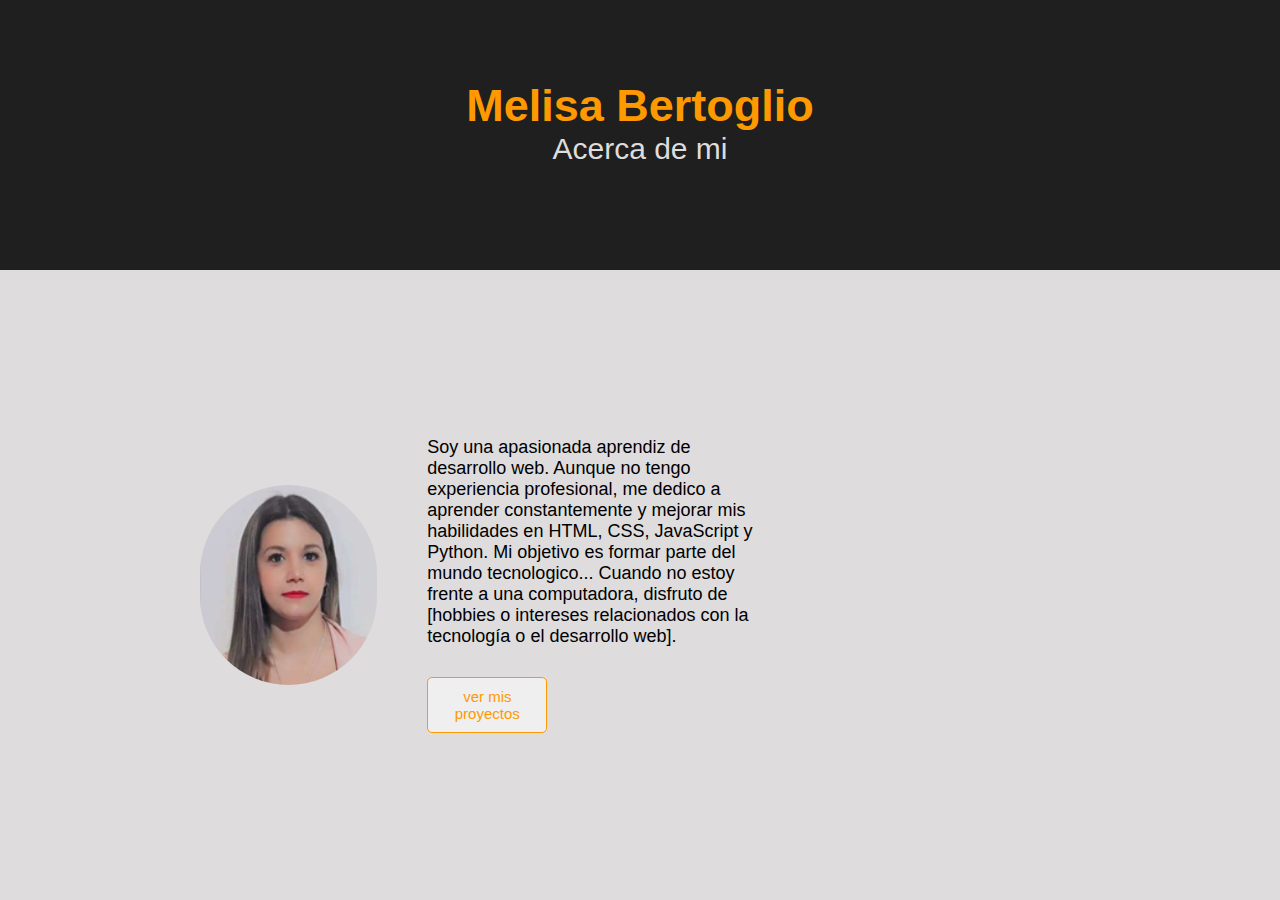
<file: about.html>
<!DOCTYPE html>
<html lang="en">
<head>
    <meta charset="UTF-8">
    <meta name="viewport" content="width=device-width, initial-scale=1.0">
    <link rel="stylesheet" href="./css/styles.css">
    <title>Document</title>
</head>
<body>
    <header>
        <h1>Melisa Bertoglio</h1>
        <h2>Acerca de mi</h2>
    </header>
    <main>
        <section id="home-section">
            <img src="./img/mi foto.png"alt="">
        <div>
          
            <p>
                Soy una apasionada aprendiz de desarrollo web. Aunque no tengo experiencia profesional, me dedico a aprender constantemente y mejorar mis habilidades en HTML, CSS, JavaScript y Python. Mi objetivo es formar parte del mundo tecnologico... Cuando no estoy frente a una computadora, disfruto de [hobbies o intereses relacionados con la tecnología o el desarrollo web].
            </p>
            <button>ver mis proyectos</button>
        </div>    

        </section>
    </main>
</body>
</html>
</file>
<file: css/styles.css>
@keyframes introup {
  from {
    opacity: 0;
    position: relative;
    bottom: -50px;
  }
  to {
    opacity: 1;
    bottom: 0px;
  }
}
#home-section {
  display: flex;
  align-items: center;
  column-gap: 50px;
  animation: introup 2s;
  position: relative;
}

p {
  width: 50%;
  font-size: 18px;
}
p strong {
  font-size: 30px;
}
p span {
  color: rgb(255, 153, 0);
}

* {
  font-family: sans-serif;
  margin: 0px;
  padding: 0px;
  box-sizing: border-box;
}

header {
  background-color: rgb(31, 31, 31);
  height: 30vh;
  color: rgb(222, 220, 220);
  text-align: center;
  padding-top: 80px;
}
header h1 {
  color: rgb(255, 153, 0);
  font-size: 45px;
}
header h2 {
  font-weight: lighter;
  font-size: 30px;
}

main {
  background-color: rgb(222, 220, 220);
  height: 70vh;
  padding: 0px 200px;
  display: flex;
  align-items: center;
  justify-content: center;
}

img {
  width: 200px;
  height: 200px;
  border-radius: 999px;
}

button {
  width: 120px;
  font-size: 15px;
  color: rgb(255, 153, 0);
  border-radius: 5px;
  margin-top: 30px;
  padding: 10px;
  border: solid 1px rgb(255, 153, 0);
}/*# sourceMappingURL=styles.css.map */
</file>
